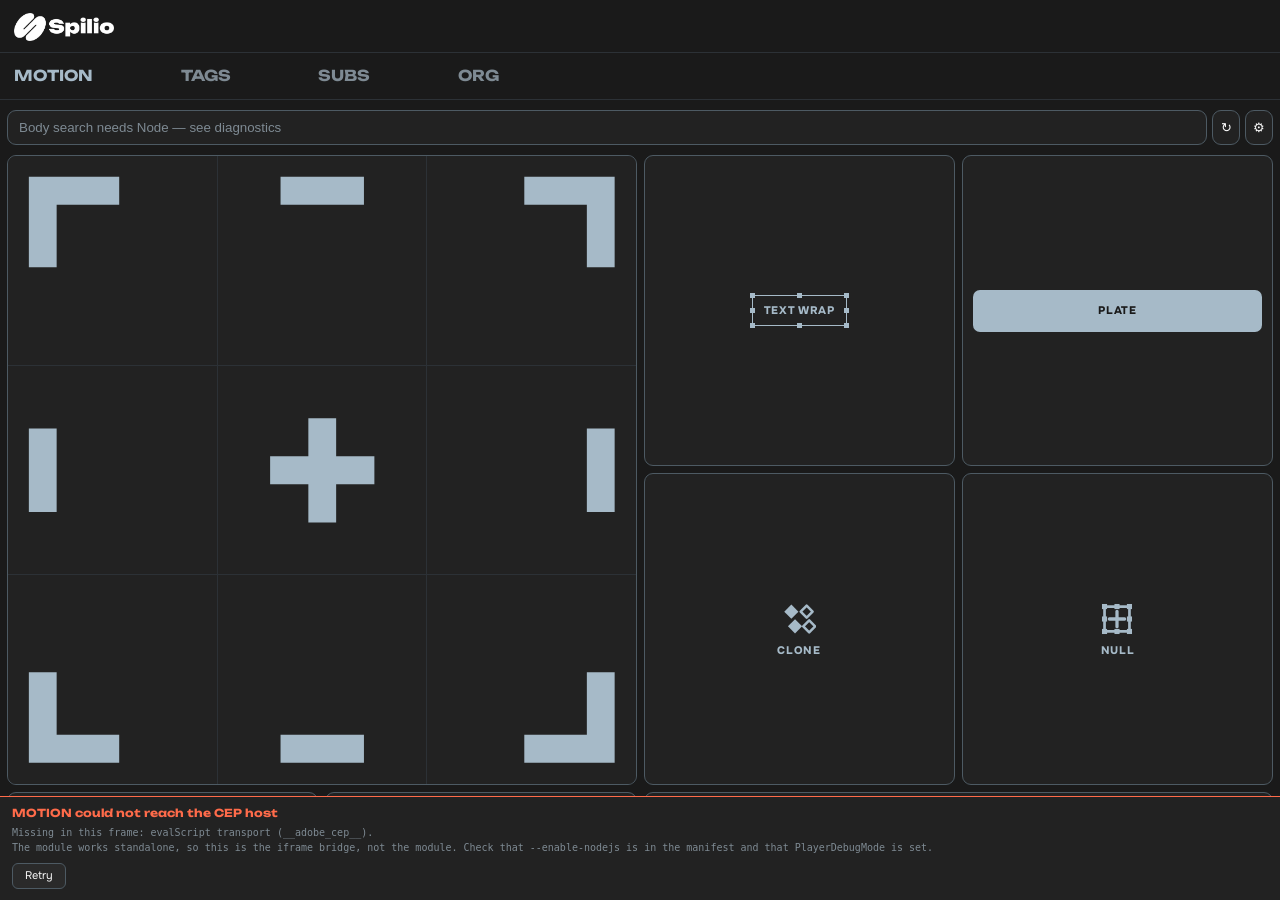
<file: client/index.html>
<!DOCTYPE html>
<html lang="en">
<head>
  <meta charset="utf-8">
  <title>Spilio</title>
  <link rel="stylesheet" href="fonts.css">
  <link rel="stylesheet" href="theme.css">
  <link rel="stylesheet" href="shell.css">
</head>
<body>

  <header class="studio-header">
    <img class="studio-logo" id="studioLogo" src="assets/logo-header.png" alt="Spilio"
         role="button" tabindex="0" title="Diagnostics">
  </header>

  <nav class="studio-tabs" role="tablist" aria-label="Spilio modules">
    <button class="studio-tab" type="button" role="tab" data-tab="motion"
            aria-controls="frame-motion" aria-selected="false">Motion</button>
    <button class="studio-tab" type="button" role="tab" data-tab="tags"
            aria-controls="frame-tags" aria-selected="false">Tags</button>
    <button class="studio-tab" type="button" role="tab" data-tab="subs"
            aria-controls="frame-subs" aria-selected="false">Subs</button>
    <button class="studio-tab" type="button" role="tab" data-tab="org"
            aria-controls="frame-org" aria-selected="false">Org</button>
  </nav>

  <main class="studio-stage" id="stage">
    <div class="studio-pane" id="pane-motion" data-src="../panels/motion/index.html"></div>
    <div class="studio-pane" id="pane-tags"   data-src="../panels/tags/index.html"></div>
    <div class="studio-pane" id="pane-subs"   data-src="../panels/subs/index.html"></div>
    <div class="studio-pane" id="pane-org"    data-src="../panels/org/index.html"></div>
  </main>

  <div class="studio-diag hidden" id="diag">
    <div class="studio-diag-bar">
      <span class="studio-diag-title">Diagnostics</span>
      <button type="button" id="diagCopy">Copy</button>
      <button type="button" id="diagClose">Close</button>
    </div>
    <pre class="studio-diag-body" id="diagBody"></pre>
  </div>

  <div class="studio-fault hidden" id="fault">
    <p class="studio-fault-title" id="faultTitle"></p>
    <pre class="studio-fault-body" id="faultBody"></pre>
    <button class="studio-fault-retry" type="button" id="faultRetry">Retry</button>
  </div>

  <script src="shell.js"></script>
</body>
</html>
</file>
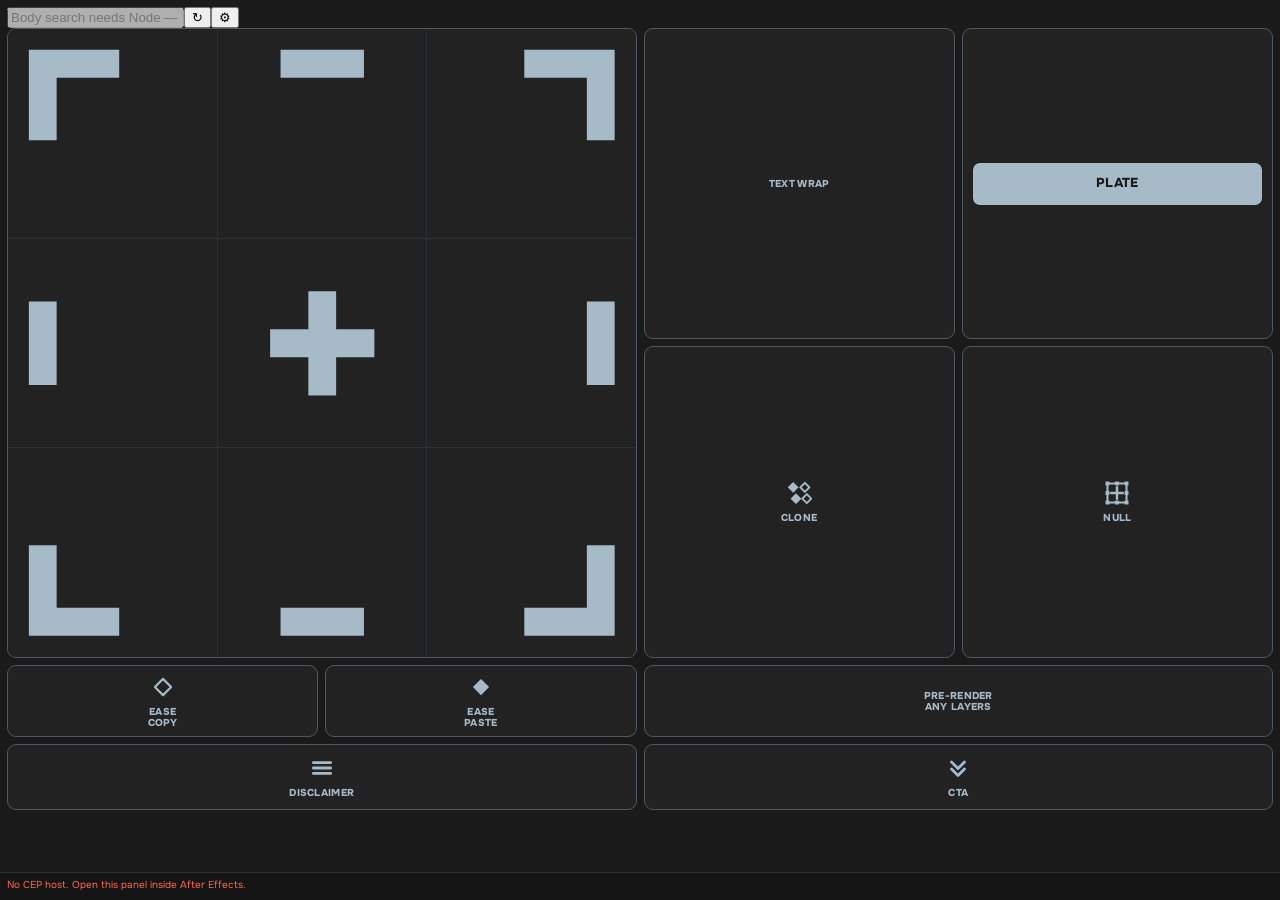
<file: panels/motion/index.html>
<!DOCTYPE html>
<html lang="en">
<head>
  <meta charset="utf-8">
  <!-- FitMe Studio: borrow CEP/Node from the parent frame. Remove to run standalone. -->
  <script src="../../client/cep-bridge.js"></script>
  <link rel="stylesheet" href="../../client/in-frame.css">
  <link rel="stylesheet" href="../../client/fonts.css">
  <script src="../../client/body-auth.js"></script>
  <script src="../../client/body-picker.js"></script>
  <script src="../../client/in-frame-motion.js"></script>
  <title>Motion Kit</title>
  <link rel="stylesheet" href="css/panel.css">
</head>
<body>
  <main id="panel" aria-label="Motion Kit tools"></main>

  <footer id="status" role="status" aria-live="polite">
    <span id="status-text">Motion Kit 1.2.1</span>
  </footer>

  <script src="js/bridge.js"></script>
  <script src="js/icons.js"></script>
  <script src="js/state.js"></script>
  <script src="js/registry.js"></script>
  <script src="js/main.js"></script>
</body>
</html>
</file>
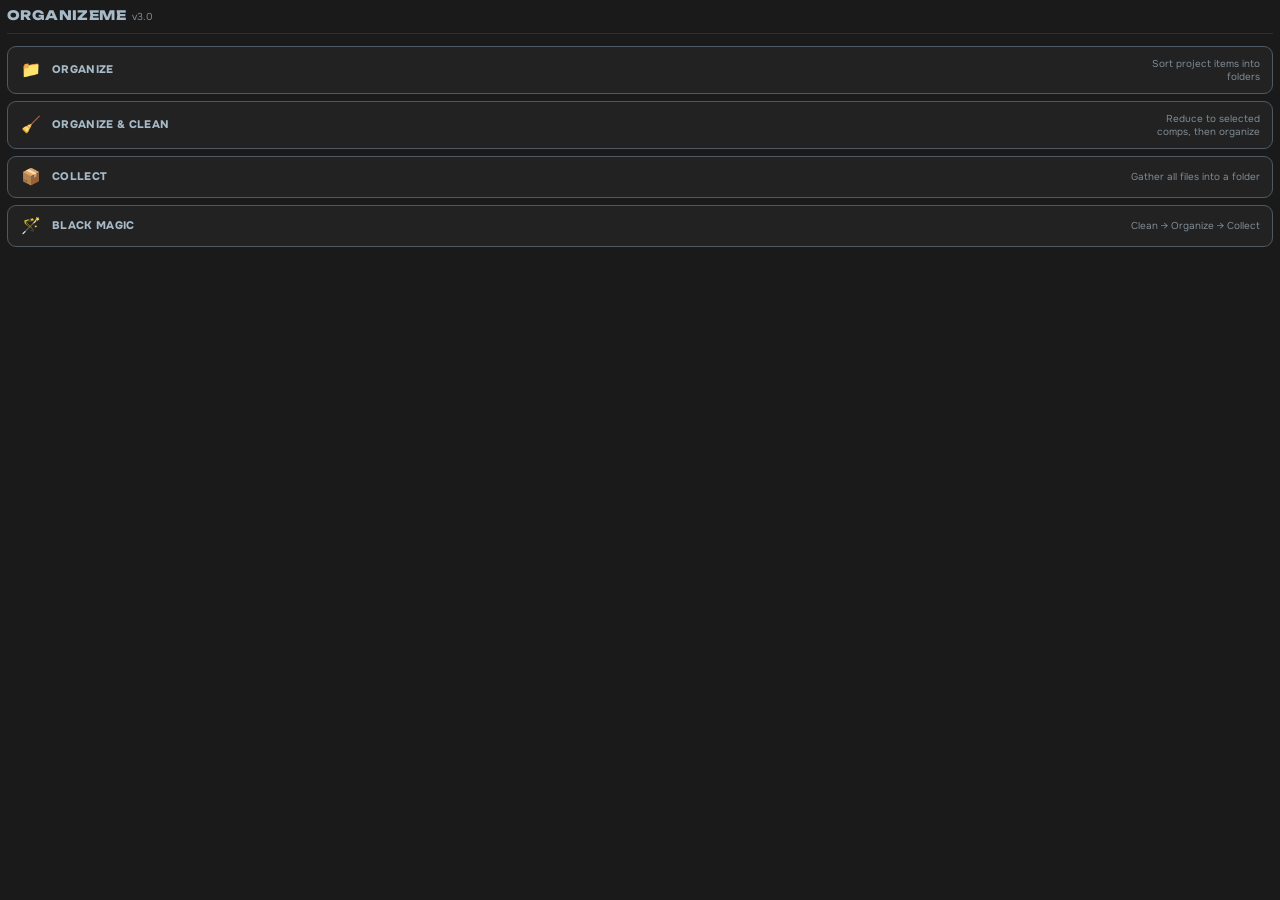
<file: panels/org/index.html>
<!DOCTYPE html>
<html>
<head>
    <meta charset="UTF-8">
  <!-- FitMe Studio: borrow CEP/Node from the parent frame. Remove to run standalone. -->
  <script src="../../client/cep-bridge.js"></script>
  <link rel="stylesheet" href="../../client/in-frame.css">
  <link rel="stylesheet" href="../../client/fonts.css">
    <title>OrganizeMe v3.0</title>
    <link rel="stylesheet" href="theme.css">
    <link rel="stylesheet" href="style.css">
</head>
<body>

    <div class="header">
        <span class="title">OrganizeMe</span>
        <span class="version" id="versionBadge">v3.0</span>
    </div>

    <div class="buttons">

        <button id="organizeBtn" class="btn btn-default">
            <span class="btn-icon">📁</span>
            <span class="btn-label">Organize</span>
            <span class="btn-desc">Sort project items into folders</span>
        </button>

        <button id="organizeCleanBtn" class="btn btn-default">
            <span class="btn-icon">🧹</span>
            <span class="btn-label">Organize &amp; Clean</span>
            <span class="btn-desc">Reduce to selected comps, then organize</span>
        </button>

        <button id="collectBtn" class="btn btn-collect">
            <span class="btn-icon">📦</span>
            <span class="btn-label">Collect</span>
            <span class="btn-desc">Gather all files into a folder</span>
        </button>

        <button id="blackMagicBtn" class="btn btn-magic">
            <span class="btn-icon">🪄</span>
            <span class="btn-label">Black Magic</span>
            <span class="btn-desc">Clean → Organize → Collect</span>
        </button>

    </div>

    <div id="progressWrap" class="progress-wrap hidden">
        <div class="progress-bar-track">
            <div id="progressBar" class="progress-bar"></div>
        </div>
        <div id="progressLabel" class="progress-label">Starting…</div>
    </div>

    <div id="status" class="status"></div>

    <!-- v2.8: in-panel modal (Так/Ні confirmations + highlighted collect report) -->
    <div id="modalOverlay" class="modal-overlay hidden">
        <div class="modal">
            <div id="modalTitle" class="modal-title"></div>
            <div id="modalBody" class="modal-body"></div>
            <div id="modalButtons" class="modal-buttons"></div>
        </div>
    </div>

    <script src="CSInterface.js"></script>
    <script src="main.js"></script>
</body>
</html>
</file>
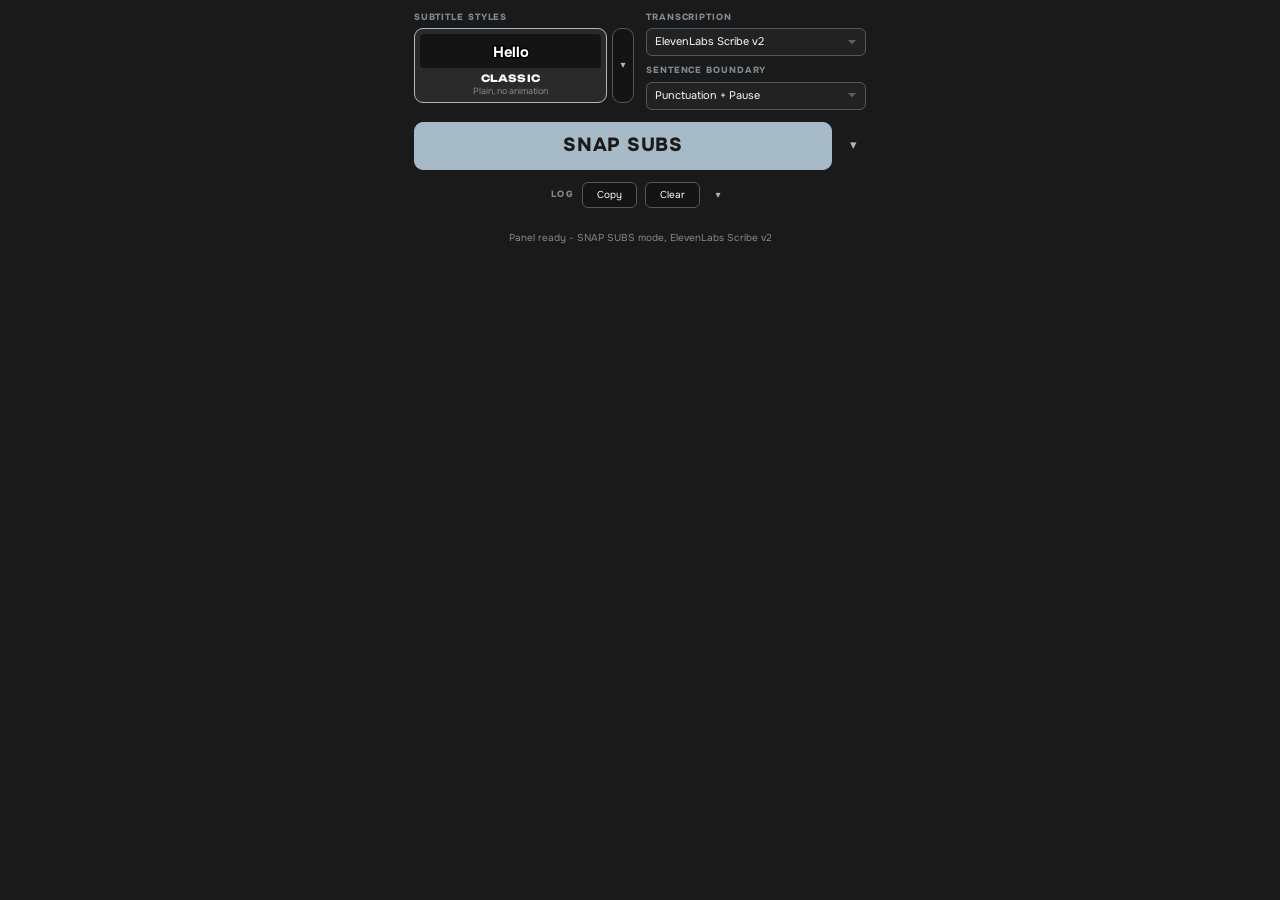
<file: panels/subs/index.html>
<!DOCTYPE html>
<html>
<head>
    <meta charset="UTF-8">
  <!-- FitMe Studio: borrow CEP/Node from the parent frame. Remove to run standalone. -->
  <script src="../../client/cep-bridge.js"></script>
  <link rel="stylesheet" href="../../client/in-frame.css">
  <link rel="stylesheet" href="../../client/fonts.css">
    <title>Spilio Subs</title>
    <link rel="stylesheet" href="theme.css">
    <link rel="stylesheet" href="panel.css">
</head>
<body>
<div class="panel">

    <!-- ── settings ────────────────────────────────────────────────── -->
    <div class="settings-row">

        <div class="settings-col styles-col">
            <label class="picker-label">Subtitle Styles</label>
            <div class="style-picker">
                <div id="activeStyleCard" class="style-card active" data-style="classic">
                    <div class="style-preview">
                        <svg viewBox="0 0 120 44"><text x="60" y="30" text-anchor="middle" font-size="19" font-weight="700" fill="#fff" stroke="#000" stroke-width="4" paint-order="stroke fill">Hello</text></svg>
                    </div>
                    <div class="style-info"><h4>Classic</h4><p>Plain, no animation</p></div>
                </div>
                <button id="styleToggleBtn" class="picker-caret" type="button" aria-expanded="false" title="Choose style">&#9662;</button>

                <div id="styleMenu" class="style-menu">
                    <div class="style-card" data-style="classic">
                        <div class="style-preview"><svg viewBox="0 0 120 44"><text x="60" y="30" text-anchor="middle" font-size="19" font-weight="700" fill="#fff" stroke="#000" stroke-width="4" paint-order="stroke fill">Hello</text></svg></div>
                        <div class="style-info"><h4>Classic</h4><p>Plain, no animation</p></div>
                    </div>
                    <div class="style-card" data-style="bubble">
                        <div class="style-preview"><svg viewBox="0 0 120 44"><rect x="30" y="12" width="60" height="22" rx="11" fill="#4A7FE0"/><text x="60" y="29" text-anchor="middle" font-size="17" font-weight="700" fill="#fff">Say Hi</text></svg></div>
                        <div class="style-info"><h4>Bubble</h4><p>Speech bubble</p></div>
                    </div>
                    <div class="style-card" data-style="word-highlight">
                        <div class="style-preview"><svg viewBox="0 0 120 44"><text x="60" y="30" text-anchor="middle" font-size="19" font-weight="800" fill="#FFD600" stroke="#000" stroke-width="4" paint-order="stroke fill">SAY</text></svg></div>
                        <div class="style-info"><h4>Word Highlight</h4><p>Color active word</p></div>
                    </div>
                    <div class="style-card" data-style="word-bubble">
                        <div class="style-preview"><svg viewBox="0 0 120 44"><rect x="58" y="12" width="42" height="22" rx="6" fill="#FFD54A"/><text x="60" y="29" text-anchor="middle" font-size="17" font-weight="700" fill="#fff" stroke="#000" stroke-width="4" paint-order="stroke fill">Say It</text></svg></div>
                        <div class="style-info"><h4>Word Bubble</h4><p>Highlights word</p></div>
                    </div>
                    <div class="style-card" data-style="karaoke-wipe">
                        <div class="style-preview"><svg viewBox="0 0 120 44"><text x="60" y="30" text-anchor="middle" font-size="19" font-weight="700" fill="#E9808B">Sing</text></svg></div>
                        <div class="style-info"><h4>Karaoke</h4><p>Color fill</p></div>
                    </div>
                    <div class="style-card" data-style="underline-track">
                        <div class="style-preview"><svg viewBox="0 0 120 44"><text x="60" y="28" text-anchor="middle" font-size="19" font-weight="700" fill="#fff">Read</text><rect x="38" y="32" width="44" height="3" fill="#4DB2FF"/></svg></div>
                        <div class="style-info"><h4>Underline</h4><p>Line follows</p></div>
                    </div>
                </div>
            </div>
        </div>

        <div class="settings-col selects-col">
            <div class="field">
                <label for="providerSelect">Transcription</label>
                <select id="providerSelect">
                    <option value="elevenlabs">ElevenLabs Scribe v2</option>
                    <option value="whisper">OpenAI Whisper (fallback)</option>
                </select>
            </div>
            <div class="field">
                <label for="boundaryMode">Sentence Boundary</label>
                <select id="boundaryMode">
                    <option value="punctuation_optional">Punctuation + Pause</option>
                    <option value="punctuation_required">Punctuation Required</option>
                    <option value="pause_only">Pause Only</option>
                </select>
            </div>
        </div>

    </div>

    <!-- ── action ──────────────────────────────────────────────────── -->
    <div class="action-row">
            <button id="mainActionBtn" class="snap-btn" title="Render selected audio layers into one mixdown and build subtitles">SNAP SUBS</button>
            <button id="modeToggleBtn" class="split-caret" type="button" title="Other subtitle types">&#9662;</button>
            <div id="modeMenu" class="mode-menu">
                <div class="mode-item" data-mode="smartwords">SNAP SUBS<span>1&ndash;4 word groups</span></div>
                <div class="mode-item" data-mode="sentences">SENT<span>full sentences</span></div>
                <div class="mode-item" data-mode="words">SUB<span>one word per layer</span></div>
                <div class="mode-item" data-mode="srt">SRT<span>single layer, hold keys</span></div>
        </div>
    </div>

    <div class="progress" id="progressContainer">
        <div class="progress-bar" id="progressBar"></div>
    </div>

    <!-- ── log ─────────────────────────────────────────────────────── -->
    <div class="log-bar">
        <span class="log-label">LOG</span>
        <button id="copyLogsBtn" type="button">Copy</button>
        <button id="clearLogsBtn" type="button">Clear</button>
        <button id="logToggleBtn" class="log-caret" type="button" aria-expanded="false" title="Show log">&#9662;</button>
    </div>

    <div id="logWrap" class="log-wrap collapsed">
        <div id="logWindow" class="log-window"></div>
    </div>

    <div id="status" class="status-line">Ready</div>

</div>

    <script src="CSInterface.js"></script>
    <script src="es-core.js"></script>
    <script src="config.js"></script>
    <script src="corrections.js"></script>
    <script src="phrases.js"></script>
    <script src="segmentation.js"></script>
    <script src="expressions.js"></script>
    <script src="lame.min.js"></script>
    <script src="styles.js"></script>
    <script src="main.js"></script>
</body>
</html>
</file>
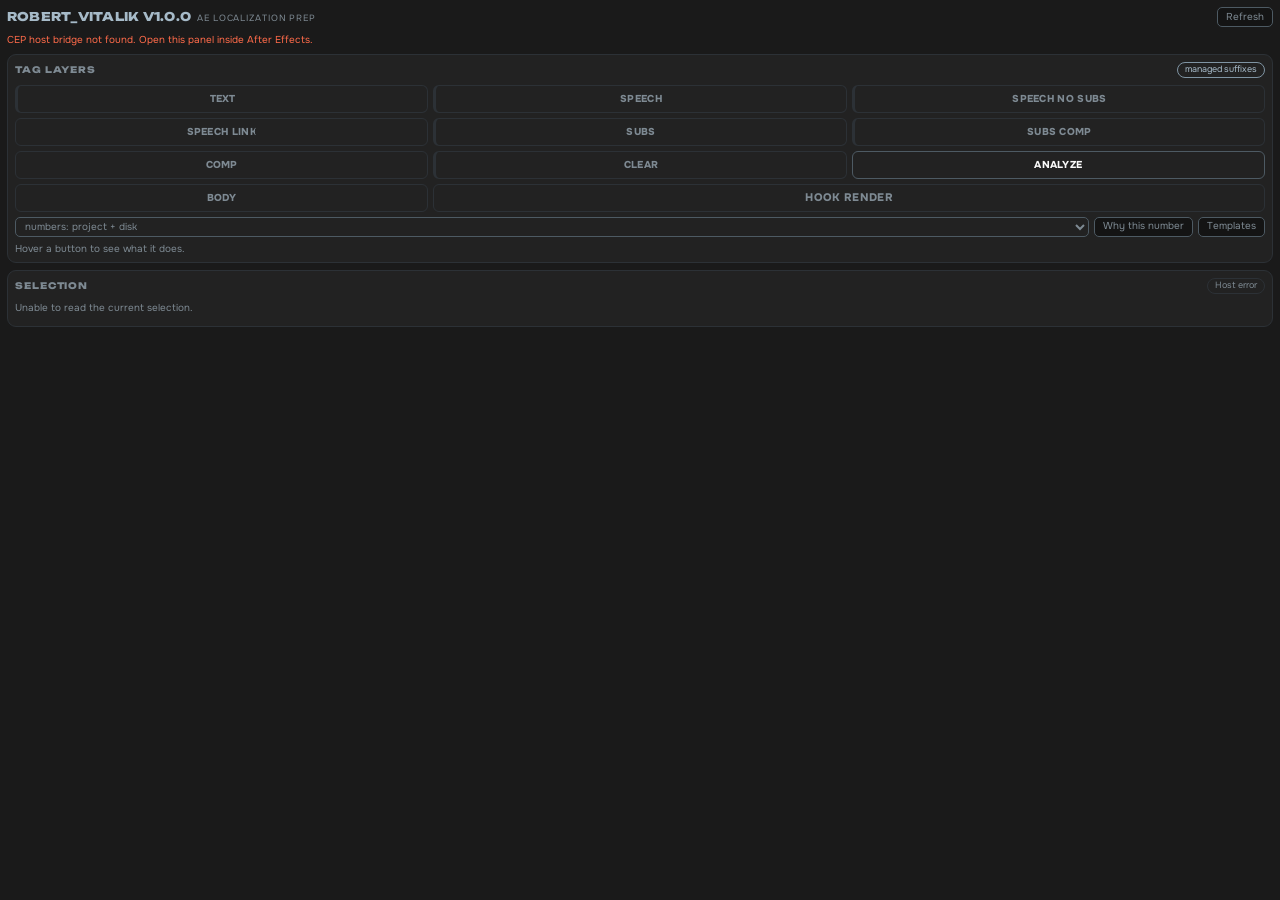
<file: panels/tags/index.html>
<!doctype html>
<html lang="en">
  <head>
    <meta charset="utf-8">
  <!-- FitMe Studio: borrow CEP/Node from the parent frame. Remove to run standalone. -->
  <script src="../../client/cep-bridge.js"></script>
  <link rel="stylesheet" href="../../client/in-frame.css">
  <link rel="stylesheet" href="../../client/fonts.css">
  <script src="../../client/in-frame-tags.js"></script>
    <meta http-equiv="X-UA-Compatible" content="IE=edge">
    <meta name="viewport" content="width=device-width, initial-scale=1.0">
    <title>Spilio — Tags</title>
    <link rel="stylesheet" href="./client/theme.css">
    <link rel="stylesheet" href="./client/styles.css">
  </head>
  <body>
    <div class="app-shell">

      <header class="panel-header">
        <div class="header-left">
          <span class="app-title">Robert_Vitalik v1.0.0</span>
          <span class="eyebrow">AE Localization Prep</span>
        </div>
        <button id="refreshSelection" class="icon-button" type="button" title="Refresh selection">Refresh</button>
      </header>

      <p id="statusLine" class="status-line muted">Waiting for host connection.</p>

      <section class="card" aria-labelledby="actionsTitle">
        <div class="card-header">
          <h2 id="actionsTitle">Tag Layers</h2>
          <span class="pill accent-teal">managed suffixes</span>
        </div>
        <div class="button-grid">
          <button id="tagText" class="action-button accent-teal" type="button" data-action="text" data-hint="Add [text] to selected text layers. The pipeline will localize text and preserve style.">Text</button>
          <button id="tagSpeech" class="action-button accent-amber" type="button" data-action="speech" data-hint="Add [speech] to spoken-media layers. Works for video with dialogue and audio-only files.">Speech</button>
          <button id="tagSpeechNoSubs" class="action-button accent-amber" type="button" data-action="speechnosubs" data-hint="Add [speechnosubs] to spoken-media layers. Localizes audio or video but skips generated subtitles.">Speech No Subs</button>
          <button id="tagSpeechLink" class="action-button accent-outline" type="button" data-action="speechlink" data-hint="Auto-create one shared standalone [speechlink:<id>] for the selected text and/or spoken-media layers. This flow localizes media without generated subtitles and links the result back into the selected text layers.">Speech Link</button>
          <button id="tagSubs" class="action-button accent-coral" type="button" data-action="subs" data-hint="Add [subs] to subtitle text, background, or subs-only video layers that must be removed and used as subtitle placement hints.">Subs</button>
          <button id="tagSubsComp" class="action-button accent-coral" type="button" data-action="subscomp" data-hint="Add [subscomp] to subtitle-only precomp layers to be removed as a whole.">Subs Comp</button>
          <button id="tagComp" class="action-button accent-outline" type="button" data-action="comp" data-hint="Add [comp] to the active top-level comp. Use it on every real final render comp.">Comp</button>
          <button id="clearTag" class="action-button accent-muted" type="button" data-action="clear" data-hint="Remove any managed Robert_Vitalik tag from the selected layers.">Clear</button>
          <button id="analyzeProject" class="action-button accent-outline" type="button" data-action="analyze" data-hint="Scan the project and show counts, resolved actions, and warnings.">Analyze</button>
          <button id="tagBody" class="action-button accent-outline" type="button" data-action="body" data-hint="Add [body] to the selected layers, precomps included, to mark the main body segment of the creative as opposed to the hook.">Body</button>
          <button id="renderHook" class="action-button hook-button" type="button" data-action="hookrender" data-hint="Render the selected layers into one 10 Mbps / 24fps MP4, name it HOOK-{variation}-{N}-{project}.mp4 and place it above the selection. Originals stay, muted.">HOOK RENDER</button>
        </div>

        <div class="hook-controls">
          <select id="hookScope" title="Where to look for clip numbers that are already taken">
            <option value="comp">numbers: this comp</option>
            <option value="project">numbers: whole AE project</option>
            <option value="all" selected>numbers: project + disk</option>
          </select>
          <button id="hookWhy" class="icon-button" type="button" title="Dry run: show the next name and where the number came from">Why this number</button>
          <button id="hookTemplates" class="icon-button" type="button" title="List the Output Module templates on this machine">Templates</button>
        </div>

        <p id="hintLine" class="hint-line">Hover a button to see what it does.</p>
      </section>

      <section class="card" aria-labelledby="selectionTitle">
        <div class="card-header">
          <h2 id="selectionTitle">Selection</h2>
          <span id="selectionBadge" class="pill muted">No active comp</span>
        </div>
        <p id="selectionSummary" class="muted small">Open a comp and select layers to start tagging.</p>
        <div id="selectionList" class="selection-list"></div>
      </section>

    </div>

    <div id="analysisModal" class="modal hidden" aria-hidden="true">
      <div class="modal-backdrop" data-close-modal="true"></div>
      <div class="modal-panel" role="dialog" aria-modal="true" aria-labelledby="analysisTitle">
        <div class="modal-header">
          <h2 id="analysisTitle">Project Scan</h2>
          <button id="closeAnalysis" class="icon-button" type="button" title="Close">X</button>
        </div>
        <div id="analysisContent" class="analysis-content">
          <p class="muted small">Run Analyze to populate the summary.</p>
        </div>
      </div>
    </div>

    <script src="./lib/CSInterface.js"></script>
    <script src="./client/panel.js"></script>
  </body>
</html>
</file>
<file: client/fonts.css>
/**
 * Spilio brand faces — Unbounded (headings) and Onest (text), from the brand
 * kit. Both are SIL Open Font License, subset to Latin + Cyrillic and packed as
 * variable WOFF2 (see client/assets/fonts/OFL-*.txt).
 *
 * Linked from the shell and from every panel page; the paths are relative to
 * this file, which is why the panels do not carry their own copy.
 */

@font-face {
  font-family: "Unbounded";
  src: url("assets/fonts/Unbounded-var.woff2") format("woff2");
  font-weight: 200 900;
  font-style: normal;
  font-display: block;
}

@font-face {
  font-family: "Onest";
  src: url("assets/fonts/Onest-var.woff2") format("woff2");
  font-weight: 100 900;
  font-style: normal;
  font-display: block;
}
</file>
<file: client/theme.css>
/**
 * Spilio panel theme — shared skin, extracted from Motion Kit 1.2.1.
 *
 * This file is byte-identical across Spilio Subs, OrganizeMe and Robert_Vitalik.
 * It owns colour, rhythm, native-control defaults and scrollbars — nothing that
 * depends on one panel's layout. Each panel's own stylesheet owns its grid and
 * its class names, and reads everything visual from the tokens below.
 *
 * Colours and type follow the Spilio brand kit: sky blue for anything
 * actionable, #1a1a1a for ground, slate for structure, mint for "this finished
 * cleanly". Coral is the only alarm. Unbounded carries headings and tabs,
 * Onest carries everything else (the faces are loaded by client/fonts.css).
 *
 * Changing a value here changes all four panels. That is the point — do not
 * fork it per panel.
 */

:root {
  /* Spilio brand kit: #1a1a1a ground, #fafafa ink, #334049 slate,
     #a6bac8 sky (the one actionable colour), #d1e6d2 mint for "done". */
  --accent: #A6BAC8;
  --accent-hot: #C4D4DE;
  --accent-dim: #7F94A3;

  --bg: #1A1A1A;
  --surface: #222222;
  --surface-hover: #2A2A2A;
  --surface-down: #141414;

  --line: #4D5A63;
  --line-soft: #2C3136;

  --ink: #FAFAFA;
  --ink-dim: #7E8A93;

  --brand-slate: #334049;
  --brand-mint: #D1E6D2;

  --danger: #FF6B4A;
  --ok: #D1E6D2;

  --font-body: "Onest", -apple-system, "Segoe UI", system-ui, sans-serif;
  --font-display: "Unbounded", "Onest", -apple-system, "Segoe UI", system-ui, sans-serif;

  --gap: 7px;
  --radius: 9px;

  /* Tag-family markers. Desaturated on purpose: they group buttons at a
     glance without competing with the yellow that means "press me". */
  --mark-text: #6FB7C9;
  --mark-speech: #C99A4E;
  --mark-subs: #C97A66;
}

* { box-sizing: border-box; }

html, body { margin: 0; height: 100%; }

body {
  background: var(--bg);
  color: var(--ink);
  font: 11px/1.25 var(--font-body);
  -webkit-font-smoothing: antialiased;
  overflow: hidden;
  user-select: none;
  cursor: default;
}

/* ---------- brand typography ---------- */

/* Headings, tabs and section labels in Unbounded; it is a wide face, so the
   tracking the panels add for uppercase labels is pulled back here. */
h1, h2, h3, h4,
.studio-tab, .studio-diag-title, .studio-fault-title,
.title, .app-title, .modal-title, .modal-header h2, .analysis-section h3 {
  font-family: var(--font-display);
  letter-spacing: 0;
}

/* ---------- native controls ---------- */

button,
select,
input,
textarea {
  font: inherit;
  color: inherit;
}

button { cursor: pointer; }

select {
  width: 100%;
  padding: 7px 6px;
  background: var(--surface);
  border: 1px solid var(--line);
  border-radius: 6px;
  color: var(--ink);
  cursor: pointer;
}

select:hover { border-color: var(--accent-dim); }

:focus-visible { outline: 2px solid var(--accent); outline-offset: -2px; }

/* ---------- scrollbars ---------- */

::-webkit-scrollbar { width: 8px; height: 8px; }
::-webkit-scrollbar-track { background: transparent; }
::-webkit-scrollbar-thumb { background: var(--line-soft); border-radius: 4px; }
::-webkit-scrollbar-thumb:hover { background: var(--line); }

/* ---------- utility ---------- */

.hidden { display: none !important; }
</file>
<file: client/shell.css>
/**
 * FitMe Studio — shell layout.
 *
 * Owns three things and nothing else: the brand row, the tab strip, and the
 * frame that holds whichever module is showing. Every colour comes from
 * theme.css, the same token file the four modules already share, so the shell
 * and its contents cannot drift apart.
 *
 * Deliberately narrow class prefix (.studio-) — the modules live in iframes
 * and cannot collide with this, but the prefix keeps it obvious which file a
 * selector belongs to.
 */

html, body {
  height: 100%;
  overflow: hidden;
}

body {
  display: grid;
  grid-template-rows: auto auto 1fr;
  min-width: 0;
}

/* ---------- brand row ---------- */

.studio-header {
  display: flex;
  align-items: center;
  padding: 13px 14px 11px;
  border-bottom: 1px solid var(--line-soft);
}

.studio-logo {
  height: 28px;
  width: auto;
  display: block;
  flex: none;
  -webkit-user-drag: none;
}

/* ---------- tab strip ---------- */

.studio-tabs {
  display: flex;
  align-items: baseline;
  gap: 7%;
  padding: 12px 14px 11px;
  border-bottom: 1px solid var(--line-soft);
  white-space: nowrap;
}

.studio-tab {
  appearance: none;
  background: none;
  border: 0;
  padding: 2px 0;
  font-size: 15px;
  font-weight: 700;
  letter-spacing: 0;
  text-transform: uppercase;
  color: var(--ink-dim);
  transition: color 90ms linear;
}

.studio-tab:hover { color: var(--accent-dim); }

.studio-tab[aria-selected="true"] {
  color: var(--accent);
}

.studio-tab[aria-selected="true"]:hover { color: var(--accent-hot); }

.studio-tab:focus-visible { outline: 2px solid var(--accent); outline-offset: 2px; }

/* Narrow panels: shrink rather than wrap or clip. */
@media (max-width: 380px) {
  .studio-tabs { gap: 5%; padding-left: 11px; padding-right: 11px; }
  .studio-tab  { font-size: 15px; }
  .studio-logo { height: 24px; }
}

@media (max-width: 330px) {
  .studio-tabs { gap: 4%; }
  .studio-tab  { font-size: 13px; }
}

/* ---------- module stage ---------- */

.studio-stage {
  position: relative;
  min-height: 0;
  overflow: hidden;
}

.studio-pane {
  position: absolute;
  inset: 0;
  visibility: hidden;
}

.studio-pane.active { visibility: visible; }

.studio-pane > iframe {
  display: block;
  width: 100%;
  height: 100%;
  border: 0;
  background: var(--bg);
}

/* ---------- diagnostics ---------- */

.studio-logo[role="button"] { cursor: pointer; }
.studio-logo[role="button"]:hover { opacity: 0.8; }

.studio-diag {
  position: absolute;
  inset: 0;
  z-index: 20;
  display: flex;
  flex-direction: column;
  background: var(--bg);
}

.studio-diag-bar {
  display: flex;
  align-items: center;
  gap: 7px;
  padding: 9px 12px;
  border-bottom: 1px solid var(--line-soft);
}

.studio-diag-title {
  flex: 1;
  font-weight: 700;
  letter-spacing: 0.08em;
  text-transform: uppercase;
  color: var(--ink-dim);
}

.studio-diag-bar button {
  padding: 4px 11px;
  background: var(--surface);
  border: 1px solid var(--line);
  border-radius: 6px;
  color: var(--ink);
}

.studio-diag-bar button:hover { border-color: var(--accent-dim); }

.studio-diag-body {
  flex: 1;
  margin: 0;
  padding: 11px 12px;
  overflow: auto;
  font: 10px/1.5 ui-monospace, "SF Mono", Menlo, Consolas, monospace;
  color: var(--ink);
  white-space: pre;
  user-select: text;
  cursor: text;
}

/* ---------- fault banner ---------- */

.studio-fault {
  position: absolute;
  left: 0;
  right: 0;
  bottom: 0;
  padding: 10px 12px 11px;
  background: var(--surface);
  border-top: 1px solid var(--danger);
  z-index: 10;
}

.studio-fault-title {
  margin: 0 0 6px;
  font-weight: 700;
  color: var(--danger);
}

.studio-fault-body {
  margin: 0 0 8px;
  max-height: 96px;
  overflow: auto;
  font: 10px/1.45 ui-monospace, "SF Mono", Menlo, Consolas, monospace;
  color: var(--ink-dim);
  white-space: pre-wrap;
  word-break: break-word;
  user-select: text;
  cursor: text;
}

.studio-fault-retry {
  padding: 5px 12px;
  background: var(--surface-hover);
  border: 1px solid var(--line);
  border-radius: 6px;
  color: var(--ink);
}

.studio-fault-retry:hover { border-color: var(--accent-dim); }
</file>
<file: client/in-frame.css>
/**
 * FitMe Studio — in-frame trim.
 *
 * Each module was built as a standalone panel and carries its own brand row.
 * Under the Studio shell that row is a second title bar directly under the
 * FitMe logo, so it goes away here. Nothing else is touched: no layout, no
 * colour, no spacing. Rules are scoped to :root[data-fitme-studio] so the
 * module still looks exactly like itself when opened outside the shell.
 *
 * The attribute is set by cep-bridge.js, which only runs in a child frame.
 * Drop the <link> to this file and the module is visually untouched again.
 *
 */

/* OrganizeMe: "OrganizeMe v3.0" */
:root[data-fitme-studio] body > .header {
  display: none;
}

/* Motion Kit: give the tool grid the space the title row used to hold. */
:root[data-fitme-studio] #panel {
  padding-top: 10px;
}

/* Tags: the "managed suffixes" pill is a static label, not state, so it makes
   way for the Refresh button. The Selection card's pill IS state and stays —
   hence the adjacent-sibling selector rather than .card-header .pill. */
:root[data-fitme-studio] #actionsTitle + .pill {
  display: none;
}

/* Tags: "ROBERT_VITALIK V1.0.0 — AE Localization Prep" is a second title bar
   under the FitMe logo. Hidden only once in-frame-tags.js has moved Refresh
   out of it — if that script does not run, the original header stays and the
   button stays reachable. */
:root[data-fitme-studio].fms-tags-moved .panel-header {
  display: none;
}

/* ---------------------------------------------------------------- Motion */

/* Text to Box carries a 36x24 icon in a rule sized for 24x24 squares, so it
   rendered 26x17 — small, and sitting almost on top of its label. Widened to
   its own aspect and given real air. Only this tool: the others are square
   and look right as they are. */
:root[data-fitme-studio] .tool.fms-wide-icon {
  gap: 12px;
  min-height: 78px;
}

:root[data-fitme-studio] .tool.fms-wide-icon svg {
  width: 42px;
  height: 28px;
}

/* The two inserts added by in-frame-motion.js: icon beside the label rather
   than above it, so a full-width button does not waste a line on air. */
:root[data-fitme-studio] .tool.is-inline {
  flex-direction: row;
  gap: 12px;
  min-height: 46px;
  padding: 8px 12px;
}

:root[data-fitme-studio] .tool.is-inline svg {
  width: 24px;
  height: 24px;
}

/* ---------------------------------------------------------------- Subs */

/* Style picker as a grid rather than a six-deep column.
   The menu is anchored inside the narrow left settings column, so width is
   taken from the panel (100vw inside the iframe) instead of the column —
   otherwise three cards would be squeezed into half the panel. */
:root[data-fitme-studio] .style-menu.open {
  display: grid;
  grid-template-columns: repeat(3, minmax(0, 1fr));
  gap: var(--gap);
  width: calc(100vw - 20px);
  max-width: 620px;
  max-height: none;
  overflow: visible;
}

/* Grid gap already spaces the cards; the stacked rule would add a stray
   top margin to five of the six. */
:root[data-fitme-studio] .style-menu .style-card + .style-card {
  margin-top: 0;
}

/* Three cards need ~110px each to stay legible. Narrower than that and the
   labels start wrapping, so drop to two columns. */
@media (max-width: 380px) {
  :root[data-fitme-studio] .style-menu.open {
    grid-template-columns: repeat(2, minmax(0, 1fr));
  }
}

/* ------------------------------------------------------- BODY search bar */

/* Sits above the tool grid. The dropdown is absolutely positioned so the
   grid does not jump down every time the list opens. */
:root[data-fitme-studio] .fms-body {
  position: relative;
  margin-bottom: 10px;
  z-index: 40;
}

:root[data-fitme-studio] .fms-body-row {
  display: grid;
  grid-template-columns: minmax(0, 1fr) 28px 28px;
  gap: 5px;
}

:root[data-fitme-studio] .fms-body-input {
  min-width: 0;
  padding: 9px 11px;
  background: var(--surface);
  border: 1px solid var(--line);
  border-radius: var(--radius);
  color: var(--accent);
  font-weight: 700;
  letter-spacing: 0.02em;
}

:root[data-fitme-studio] .fms-body-input::placeholder {
  color: var(--ink-dim);
  font-weight: 400;
  letter-spacing: 0;
}

:root[data-fitme-studio] .fms-body-input:focus {
  outline: none;
  border-color: var(--accent);
}

:root[data-fitme-studio] .fms-body-input:disabled { color: var(--ink-dim); }

:root[data-fitme-studio] .fms-body-btn {
  padding: 0;
  background: var(--surface);
  border: 1px solid var(--line);
  border-radius: var(--radius);
  color: var(--ink);
  font-size: 13px;
  cursor: pointer;
}

:root[data-fitme-studio] .fms-body-btn:hover { border-color: var(--accent-dim); }
:root[data-fitme-studio] .fms-body-btn.is-wide { padding: 6px 0; width: 100%; }

:root[data-fitme-studio] .fms-body-list {
  position: absolute;
  top: calc(100% + 4px);
  left: 0;
  right: 0;
  max-height: 260px;
  overflow-y: auto;
  margin: 0;
  padding: 5px;
  list-style: none;
  background: var(--surface-down);
  border: 1px solid var(--line);
  border-radius: var(--radius);
  box-shadow: 0 14px 34px rgba(0, 0, 0, 0.55);
}

:root[data-fitme-studio] .fms-body-item {
  padding: 6px 8px;
  border-radius: 5px;
  color: var(--accent);
  font-weight: 700;
  font-size: 11px;
  white-space: nowrap;
  overflow: hidden;
  text-overflow: ellipsis;
  cursor: pointer;
}

:root[data-fitme-studio] .fms-body-item:hover { background: var(--surface-hover); }

:root[data-fitme-studio] .fms-body-empty {
  padding: 6px 8px;
  color: var(--ink-dim);
}

:root[data-fitme-studio] .fms-body-settings {
  position: absolute;
  top: calc(100% + 4px);
  left: 0;
  right: 0;
  display: grid;
  gap: 7px;
  padding: 9px;
  background: var(--surface-down);
  border: 1px solid var(--line);
  border-radius: var(--radius);
  box-shadow: 0 14px 34px rgba(0, 0, 0, 0.55);
}

:root[data-fitme-studio] .fms-body-settings label {
  display: grid;
  gap: 3px;
  color: var(--ink-dim);
  font-size: 9px;
  letter-spacing: 0.06em;
  text-transform: uppercase;
}

:root[data-fitme-studio] .fms-body-settings input {
  padding: 6px 8px;
  background: var(--surface);
  border: 1px solid var(--line);
  border-radius: 5px;
  color: var(--ink);
  font-size: 11px;
  text-transform: none;
  letter-spacing: 0;
}

/* The hidden attribute only sets display:none from the UA sheet, so any
   explicit display above outranks it. Both overlays set one, so both need
   this or they are permanently open. */
:root[data-fitme-studio] .fms-body-list[hidden],
:root[data-fitme-studio] .fms-body-settings[hidden] {
  display: none;
}

/* Body rows: name on the left, the locales that exist on the right. The
   chips are the reason Airtable is the catalogue — that list is a curated
   field, not something parsed out of filenames. */
:root[data-fitme-studio] .fms-body-item.is-body {
  display: flex;
  align-items: center;
  gap: 8px;
  white-space: normal;
}

:root[data-fitme-studio] .fms-body-name { flex: 1; min-width: 0; overflow: hidden; text-overflow: ellipsis; }

:root[data-fitme-studio] .fms-body-chips {
  display: flex;
  flex-wrap: wrap;
  gap: 3px;
  justify-content: flex-end;
}

:root[data-fitme-studio] .fms-chip {
  padding: 1px 5px;
  border: 1px solid var(--line);
  border-radius: 4px;
  color: var(--ink-dim);
  font-size: 9px;
  font-weight: 700;
  letter-spacing: 0.04em;
}

:root[data-fitme-studio] .fms-chip.is-en {
  border-color: var(--accent-dim);
  color: var(--accent);
}

:root[data-fitme-studio] .fms-body-back {
  padding: 6px 8px;
  margin-bottom: 3px;
  border-bottom: 1px solid var(--line-soft);
  color: var(--ink-dim);
  font-size: 10px;
  cursor: pointer;
}

:root[data-fitme-studio] .fms-body-back:hover { color: var(--accent); }

/* One line per body: the name takes what it needs, the chips never wrap. */
:root[data-fitme-studio] .fms-body-item.is-body { white-space: nowrap; }
:root[data-fitme-studio] .fms-body-chips { flex-wrap: nowrap; flex: none; }
:root[data-fitme-studio] .fms-chip.is-more { border-style: dashed; }

/* Which subfolder a render came from — resize and locale folders often hold
   files with identical names. */
:root[data-fitme-studio] .fms-body-trail {
  margin-left: 8px;
  color: var(--ink-dim);
  font-size: 9px;
  font-weight: 400;
}

/* Download and import progress, shown where the results were. */
:root[data-fitme-studio] .fms-body-progress {
  padding: 8px 9px;
  color: var(--ink);
  font-size: 11px;
  font-weight: 700;
}

:root[data-fitme-studio] .fms-body-progress.is-ok { color: var(--accent); }
:root[data-fitme-studio] .fms-body-progress.is-error {
  color: var(--danger);
  font-weight: 400;
  white-space: normal;
}

/* Google sign-in row — the only thing left in the BODY settings now that
   the Airtable token is baked into the build, so no divider under it. */
:root[data-fitme-studio] .fms-body-auth {
  display: flex;
  align-items: center;
  gap: 8px;
}

:root[data-fitme-studio] .fms-body-authstate {
  flex: 1;
  color: var(--ink-dim);
  font-size: 10px;
}

:root[data-fitme-studio] .fms-body-authstate.is-on { color: var(--accent); }

:root[data-fitme-studio] .fms-body-auth .fms-body-btn {
  width: auto;
  padding: 5px 10px;
  font-size: 10px;
}

/* ---------------------------------------------------- Motion proportions */

/* A one-column tool is a square at any panel width; a two-column tool keeps
   its own height. The grid alone cannot express this — it stretches rows to
   the tallest cell — so the span is turned into a class in
   in-frame-motion.js and the ratio is held here. */
:root[data-fitme-studio] .tool.fms-square {
  aspect-ratio: 1 / 1;
  min-height: 0;
}

:root[data-fitme-studio] .tool.fms-wide {
  aspect-ratio: auto;
  min-height: 62px;
}

/* TEXT WRAP: the label sits inside a selection frame with grab handles —
   the thing the tool makes, not a picture of it. The eight handles are one
   pseudo-element wearing eight box-shadows, which keeps them exactly on the
   corners and edge midpoints however the button is sized. */
:root[data-fitme-studio] .tool.fms-framed .tool-label {
  position: relative;
  padding: 11px 14px;
  border: 1.5px solid var(--accent);
  border-radius: 2px;
  line-height: 1.15;
}

:root[data-fitme-studio] .tool.fms-framed .tool-label::after {
  content: "";
  position: absolute;
  inset: -3px;
  pointer-events: none;
  background:
    linear-gradient(var(--accent), var(--accent)) left    top    / 6px 6px no-repeat,
    linear-gradient(var(--accent), var(--accent)) center  top    / 6px 6px no-repeat,
    linear-gradient(var(--accent), var(--accent)) right   top    / 6px 6px no-repeat,
    linear-gradient(var(--accent), var(--accent)) left    center / 6px 6px no-repeat,
    linear-gradient(var(--accent), var(--accent)) right   center / 6px 6px no-repeat,
    linear-gradient(var(--accent), var(--accent)) left    bottom / 6px 6px no-repeat,
    linear-gradient(var(--accent), var(--accent)) center  bottom / 6px 6px no-repeat,
    linear-gradient(var(--accent), var(--accent)) right   bottom / 6px 6px no-repeat;
}

/* ------------------------------------------------- Motion, narrow panels */

/* Type scales with the panel instead of stepping at breakpoints.
   
   Labels have to survive down to a four-column grid 180px wide — about 38px
   of usable cell — and a fixed size cannot do that without either overflowing
   there or looking oversized at 500px. The linear term does the work and the
   clamp stops it at both ends: 7px at 180px of panel, 11px at 400px, held
   flat beyond. Inside the iframe 1vw is 1% of the panel, which is exactly the
   measurement that matters. */
:root[data-fitme-studio] .tool .tool-label {
  font-size: clamp(7px, calc(3.7px + 1.82vw), 11px);
  letter-spacing: clamp(0px, calc(-0.35px + 0.12vw), 0.06em);
  word-break: keep-all;
  overflow-wrap: normal;
  hyphens: none;
  line-height: 1.15;
}

/* Icons and padding follow the same curve, so a shrinking tile keeps its
   proportions rather than becoming a big icon in a small box. */
:root[data-fitme-studio] #panel .grid .tool {
  padding: clamp(4px, 1.4vw, 10px);
  gap: clamp(3px, 1.1vw, 8px);
}

:root[data-fitme-studio] #panel .grid .tool svg {
  width: clamp(20px, 7.6vw, 34px);
  height: clamp(20px, 7.6vw, 34px);
}

:root[data-fitme-studio] .tool.fms-wide-icon svg {
  width: clamp(20px, 8vw, 42px);
  height: clamp(14px, 5.4vw, 28px);
}

/* Four columns hold down to 180px. Below that a cell is narrower than the
   shortest label, so the grid folds rather than clipping. */
@media (max-width: 180px) {
  :root[data-fitme-studio] #panel .grid {
    grid-template-columns: repeat(2, minmax(0, 1fr));
  }
  :root[data-fitme-studio] #panel .grid .tool.fms-wide,
  :root[data-fitme-studio] #panel .grid .anchor-grid {
    grid-column: span 2;
  }
}

/* TEXT WRAP: the frame hugs the words more closely than a normal tool's
   padding would, so the button reads as a selection box rather than a label
   floating in a rectangle. */
:root[data-fitme-studio] .tool.fms-framed .tool-label {
  position: relative;
  padding: clamp(4px, 1.5vw, 8px) clamp(6px, 2.2vw, 11px);
  border: 1.5px solid var(--accent);
  border-radius: 2px;
  line-height: 1.15;
}

:root[data-fitme-studio] .tool.fms-framed .tool-label::after {
  content: "";
  position: absolute;
  inset: -3px;
  pointer-events: none;
  background:
    linear-gradient(var(--accent), var(--accent)) left    top    / 5px 5px no-repeat,
    linear-gradient(var(--accent), var(--accent)) center  top    / 5px 5px no-repeat,
    linear-gradient(var(--accent), var(--accent)) right   top    / 5px 5px no-repeat,
    linear-gradient(var(--accent), var(--accent)) left    center / 5px 5px no-repeat,
    linear-gradient(var(--accent), var(--accent)) right   center / 5px 5px no-repeat,
    linear-gradient(var(--accent), var(--accent)) left    bottom / 5px 5px no-repeat,
    linear-gradient(var(--accent), var(--accent)) center  bottom / 5px 5px no-repeat,
    linear-gradient(var(--accent), var(--accent)) right   bottom / 5px 5px no-repeat;
}
</file>
<file: panels/motion/css/panel.css>
/**
 * Motion Kit — panel skin.
 *
 * Colours follow the Spilio brand kit: sky blue for anything actionable,
 * #1a1a1a for ground, slate for structure.
 *
 * One 4-column grid holds the whole panel. Class names here are the contract
 * with main.js: .grid, .tool, .tool-label, .anchor-grid, .anchor-cell, and
 * [data-tone] on #status. Renaming one without the other is what produced the
 * shrink-wrapped stack in 1.1.0.
 */

:root {
  /* Same tokens as client/theme.css — Spilio brand kit. */
  --accent: #A6BAC8;
  --accent-hot: #C4D4DE;
  --accent-dim: #7F94A3;
  --bg: #1A1A1A;
  --surface: #222222;
  --surface-hover: #2A2A2A;
  --surface-down: #141414;
  --line: #4D5A63;
  --line-soft: #2C3136;
  --ink: #FAFAFA;
  --ink-dim: #7E8A93;
  --danger: #FF6B4A;
  --ok: #D1E6D2;
  --font-body: "Onest", -apple-system, "Segoe UI", system-ui, sans-serif;
  --font-display: "Unbounded", "Onest", -apple-system, "Segoe UI", system-ui, sans-serif;

  --gap: 7px;
  --radius: 9px;
}

* { box-sizing: border-box; }

html, body { margin: 0; height: 100%; }

body {
  display: flex;
  flex-direction: column;
  background: var(--bg);
  color: var(--ink);
  font: 11px/1.25 var(--font-body);
  -webkit-font-smoothing: antialiased;
  overflow: hidden;
  user-select: none;
  cursor: default;
}

/* ---------- layout ---------- */

#panel {
  flex: 1;
  overflow-y: auto;
  padding: var(--gap);
}

#panel::-webkit-scrollbar { width: 8px; }
#panel::-webkit-scrollbar-thumb { background: var(--line-soft); border-radius: 4px; }
#panel::-webkit-scrollbar-thumb:hover { background: var(--line); }

/**
 * Four equal columns. The pad spans 2x2, the two text tools span 2x1 each, the
 * remaining four take one cell — so auto-placement alone produces the layout
 * and no item needs an explicit row or column.
 */
.grid {
  display: grid;
  grid-template-columns: repeat(4, minmax(0, 1fr));
  gap: var(--gap);
  align-content: start;
}

/* ---------- tool button ---------- */

.tool {
  display: flex;
  flex-direction: column;
  align-items: center;
  justify-content: center;
  gap: 6px;
  min-width: 0;
  min-height: 66px;
  padding: 8px 4px;
  background: var(--surface);
  border: 1px solid var(--line);
  border-radius: var(--radius);
  color: var(--accent);
  font: inherit;
  cursor: pointer;
  transition: background 90ms linear, border-color 90ms linear;
}

.tool:hover { background: var(--surface-hover); border-color: var(--accent-dim); }
.tool:active { background: var(--surface-down); border-color: var(--accent); }
.tool:focus-visible { outline: 2px solid var(--accent); outline-offset: -2px; }

.tool svg {
  width: 26px;
  height: 26px;
  max-width: 100%;
  flex: none;
}

.tool-label {
  color: var(--accent);
  font-size: 10px;
  font-weight: 800;
  letter-spacing: 0.03em;
  line-height: 1.12;
  text-align: center;
  text-transform: uppercase;
  overflow-wrap: anywhere;
}

/* Pill: the label itself is the slab the tool produces, so no icon. */
.tool.is-pill { padding: 10px; }

.tool.is-pill .tool-label {
  display: flex;
  align-items: center;
  justify-content: center;
  width: 100%;
  min-height: 42px;
  padding: 6px 10px;
  background: var(--accent);
  border-radius: 7px;
  color: var(--bg);
  font-size: 13px;
  letter-spacing: 0.02em;
}

.tool.is-pill:hover .tool-label { background: var(--accent-hot); }
.tool.is-pill:active .tool-label { background: var(--accent-dim); }

/* Primary: a fully filled button. */
.tool.is-primary {
  background: var(--accent);
  border-color: var(--accent);
  color: var(--bg);
}
.tool.is-primary .tool-label { color: var(--bg); }
.tool.is-primary:hover { background: var(--accent-hot); border-color: var(--accent-hot); }
.tool.is-primary:active { background: var(--accent-dim); border-color: var(--accent-dim); }

/* Armed: holds a payload, such as a stored ease. */

.tool[disabled] {
  color: var(--ink-dim);
  border-color: var(--line-soft);
  cursor: default;
}
.tool[disabled] .tool-label { color: var(--ink-dim); }
.tool[disabled]:hover { background: var(--surface); border-color: var(--line-soft); }

/* ---------- anchor pad ---------- */

/**
 * The pad fills its 2x2 area. Square cells set the pad's height, and the two
 * tools beside it stretch to match — so the block stays balanced at any panel
 * width without a fixed pixel size anywhere.
 */
.anchor-grid {
  display: grid;
  grid-template-columns: repeat(3, minmax(0, 1fr));
  gap: 1px;
  min-width: 0;
  background: var(--line-soft);
  border: 1px solid var(--line);
  border-radius: var(--radius);
  overflow: hidden;
}

.anchor-cell {
  position: relative;
  aspect-ratio: 1 / 1;
  min-height: 40px;
  min-width: 0;
  padding: 0;
  background: var(--surface);
  border: 0;
  color: var(--accent);
  cursor: pointer;
  transition: background 90ms linear;
}

.anchor-cell:hover { background: var(--surface-hover); }
.anchor-cell:active { background: var(--accent); color: var(--bg); }

.anchor-cell:focus-visible {
  outline: 2px solid var(--accent);
  outline-offset: -2px;
  z-index: 1;
}

.anchor-cell svg {
  position: absolute;
  inset: 0;
  width: 100%;
  height: 100%;
}

/* ---------- select ---------- */

.select { display: block; min-width: 0; }

.select select {
  width: 100%;
  padding: 7px 6px;
  background: var(--surface);
  border: 1px solid var(--line);
  border-radius: 6px;
  color: var(--ink);
  font: inherit;
  cursor: pointer;
}

.select select:hover { border-color: var(--accent-dim); }
.select select:focus-visible { outline: 2px solid var(--accent); outline-offset: -2px; }

/* ---------- status ---------- */

#status {
  flex: none;
  min-height: 28px;
  max-height: 46px;
  overflow-y: auto;
  padding: 6px var(--gap);
  background: var(--surface-down);
  border-top: 1px solid var(--line-soft);
  color: var(--ink-dim);
  font-size: 10px;
  line-height: 1.25;
  overflow-wrap: anywhere;
}

#status[data-tone="ok"] { color: var(--ink); }
#status[data-tone="warn"] { color: var(--accent); }
#status[data-tone="error"] { color: var(--danger); }
</file>
<file: panels/org/theme.css>
/**
 * Spilio panel theme — shared skin, extracted from Motion Kit 1.2.1.
 *
 * This file is byte-identical across Spilio Subs, OrganizeMe and Robert_Vitalik.
 * It owns colour, rhythm, native-control defaults and scrollbars — nothing that
 * depends on one panel's layout. Each panel's own stylesheet owns its grid and
 * its class names, and reads everything visual from the tokens below.
 *
 * Colours and type follow the Spilio brand kit: sky blue for anything
 * actionable, #1a1a1a for ground, slate for structure, mint for "this finished
 * cleanly". Coral is the only alarm. Unbounded carries headings and tabs,
 * Onest carries everything else (the faces are loaded by client/fonts.css).
 *
 * Changing a value here changes all four panels. That is the point — do not
 * fork it per panel.
 */

:root {
  /* Spilio brand kit: #1a1a1a ground, #fafafa ink, #334049 slate,
     #a6bac8 sky (the one actionable colour), #d1e6d2 mint for "done". */
  --accent: #A6BAC8;
  --accent-hot: #C4D4DE;
  --accent-dim: #7F94A3;

  --bg: #1A1A1A;
  --surface: #222222;
  --surface-hover: #2A2A2A;
  --surface-down: #141414;

  --line: #4D5A63;
  --line-soft: #2C3136;

  --ink: #FAFAFA;
  --ink-dim: #7E8A93;

  --brand-slate: #334049;
  --brand-mint: #D1E6D2;

  --danger: #FF6B4A;
  --ok: #D1E6D2;

  --font-body: "Onest", -apple-system, "Segoe UI", system-ui, sans-serif;
  --font-display: "Unbounded", "Onest", -apple-system, "Segoe UI", system-ui, sans-serif;

  --gap: 7px;
  --radius: 9px;

  /* Tag-family markers. Desaturated on purpose: they group buttons at a
     glance without competing with the yellow that means "press me". */
  --mark-text: #6FB7C9;
  --mark-speech: #C99A4E;
  --mark-subs: #C97A66;
}

* { box-sizing: border-box; }

html, body { margin: 0; height: 100%; }

body {
  background: var(--bg);
  color: var(--ink);
  font: 11px/1.25 var(--font-body);
  -webkit-font-smoothing: antialiased;
  overflow: hidden;
  user-select: none;
  cursor: default;
}

/* ---------- brand typography ---------- */

/* Headings, tabs and section labels in Unbounded; it is a wide face, so the
   tracking the panels add for uppercase labels is pulled back here. */
h1, h2, h3, h4,
.studio-tab, .studio-diag-title, .studio-fault-title,
.title, .app-title, .modal-title, .modal-header h2, .analysis-section h3 {
  font-family: var(--font-display);
  letter-spacing: 0;
}

/* ---------- native controls ---------- */

button,
select,
input,
textarea {
  font: inherit;
  color: inherit;
}

button { cursor: pointer; }

select {
  width: 100%;
  padding: 7px 6px;
  background: var(--surface);
  border: 1px solid var(--line);
  border-radius: 6px;
  color: var(--ink);
  cursor: pointer;
}

select:hover { border-color: var(--accent-dim); }

:focus-visible { outline: 2px solid var(--accent); outline-offset: -2px; }

/* ---------- scrollbars ---------- */

::-webkit-scrollbar { width: 8px; height: 8px; }
::-webkit-scrollbar-track { background: transparent; }
::-webkit-scrollbar-thumb { background: var(--line-soft); border-radius: 4px; }
::-webkit-scrollbar-thumb:hover { background: var(--line); }

/* ---------- utility ---------- */

.hidden { display: none !important; }
</file>
<file: panels/org/style.css>
/**
 * OrganizeMe — panel layout.
 *
 * Colour, typography, native controls and scrollbars come from theme.css.
 * This file only places things. Class names here are the contract with
 * main.js: .hidden on the progress wrap and the modal overlay, .magic on the
 * progress bar, .status + .success / .error / .info, .modal-btn-yes/-no, and
 * the .report-* line kinds.
 */

body {
  padding: var(--gap);
  overflow-y: auto;
}

/* ---------- header ---------- */

.header {
  display: flex;
  align-items: baseline;
  gap: 6px;
  margin-bottom: 12px;
  padding-bottom: 9px;
  border-bottom: 1px solid var(--line-soft);
}

.title {
  color: var(--accent);
  font-size: 13px;
  font-weight: 800;
  letter-spacing: 0.03em;
  text-transform: uppercase;
}

.version {
  color: var(--ink-dim);
  font-size: 10px;
}

/* ---------- buttons ---------- */

/**
 * One column. Each row is icon | label | description, and the description is
 * pushed right with margin-left:auto so the label column never jitters between
 * rows of different text length.
 */
.buttons {
  display: flex;
  flex-direction: column;
  gap: var(--gap);
}

.btn {
  display: flex;
  align-items: center;
  gap: 10px;
  width: 100%;
  padding: 10px 12px;
  background: var(--surface);
  border: 1px solid var(--line);
  border-radius: var(--radius);
  text-align: left;
  transition: background 90ms linear, border-color 90ms linear;
}

.btn:hover:not(:disabled) {
  background: var(--surface-hover);
  border-color: var(--accent-dim);
}

.btn:active:not(:disabled) {
  background: var(--surface-down);
  border-color: var(--accent);
}

.btn:disabled {
  background: var(--surface);
  border-color: var(--line-soft);
  cursor: default;
}

.btn:disabled .btn-label,
.btn:disabled .btn-icon { color: var(--ink-dim); }

.btn-icon {
  flex-shrink: 0;
  width: 22px;
  font-size: 16px;
  text-align: center;
}

.btn-label {
  flex-shrink: 0;
  color: var(--accent);
  font-size: 11px;
  font-weight: 800;
  letter-spacing: 0.03em;
  text-transform: uppercase;
}

.btn-desc {
  max-width: 130px;
  margin-left: auto;
  color: var(--ink-dim);
  font-size: 10px;
  line-height: 1.3;
  text-align: right;
}

/* Black Magic chains the other three. It reads as the heaviest action through
 * its label alone — no fill, so the panel keeps one flat row of slabs. */

/* ---------- progress ---------- */

.progress-wrap {
  margin-top: 12px;
  padding-top: 10px;
  border-top: 1px solid var(--line-soft);
}

.progress-bar-track {
  width: 100%;
  height: 4px;
  margin-bottom: 7px;
  overflow: hidden;
  background: var(--surface-down);
  border-radius: 2px;
}

.progress-bar {
  width: 0%;
  height: 100%;
  background: var(--accent);
  border-radius: 2px;
  transition: width 0.25s ease;
}

/* Black Magic is a long chained run, so its bar reads as the "finishing"
   colour rather than the plain accent. */
.progress-bar.magic { background: var(--ok); }

.progress-label {
  color: var(--ink-dim);
  font-size: 10px;
}

/* ---------- status ---------- */

.status {
  min-height: 16px;
  margin-top: 10px;
  color: var(--ink-dim);
  font-size: 10px;
  line-height: 1.4;
  overflow-wrap: anywhere;
}

.status.success { color: var(--ok); }
.status.error   { color: var(--danger); }
.status.info    { color: var(--ink); }

/* ---------- modal ---------- */

.modal-overlay {
  position: fixed;
  inset: 0;
  z-index: 100;
  display: flex;
  align-items: center;
  justify-content: center;
  padding: 12px;
  background: rgba(0, 0, 0, 0.72);
}

.modal {
  display: flex;
  flex-direction: column;
  width: 100%;
  max-width: 360px;
  max-height: 90vh;
  background: var(--surface);
  border: 1px solid var(--line);
  border-radius: var(--radius);
  box-shadow: 0 8px 30px rgba(0, 0, 0, 0.5);
}

.modal-title {
  padding: 10px 12px 8px;
  border-bottom: 1px solid var(--line-soft);
  color: var(--accent);
  font-size: 10px;
  font-weight: 800;
  letter-spacing: 0.06em;
  text-transform: uppercase;
}

.modal-body {
  padding: 10px 12px;
  overflow-y: auto;
  user-select: text;
  cursor: text;
}

.modal-buttons {
  display: flex;
  justify-content: flex-end;
  gap: var(--gap);
  padding: 10px 12px;
  border-top: 1px solid var(--line-soft);
}

.modal-btn {
  min-width: 72px;
  padding: 7px 14px;
  background: var(--surface-down);
  border: 1px solid var(--line);
  border-radius: 6px;
  color: var(--ink);
  font-size: 11px;
  font-weight: 800;
  letter-spacing: 0.03em;
  text-transform: uppercase;
  transition: background 90ms linear, border-color 90ms linear;
}

.modal-btn:hover {
  background: var(--surface-hover);
  border-color: var(--accent-dim);
}

.modal-btn-yes {
  background: var(--accent);
  border-color: var(--accent);
  color: var(--bg);
}

.modal-btn-yes:hover {
  background: var(--accent-hot);
  border-color: var(--accent-hot);
}

.modal-btn-no { color: var(--ink-dim); }

/* ---------- report lines ---------- */

/* Warnings and errors are highlighted rather than buried: the left bar is the
   only place in this panel where a colour other than the accent appears. */
.report-line {
  margin-bottom: 6px;
  padding: 6px 8px;
  background: var(--surface-down);
  border-left: 3px solid var(--line-soft);
  border-radius: 5px;
  font-size: 11px;
  line-height: 1.45;
  word-break: break-word;
}

.report-ok   { border-left-color: var(--ok); }
.report-info { border-left-color: var(--line); }
.report-warn { border-left-color: var(--accent); color: var(--accent); }
.report-err  { border-left-color: var(--danger); color: var(--danger); }

.report-sub {
  margin-top: 4px;
  padding-left: 6px;
  color: var(--ink-dim);
  font-size: 10px;
}
</file>
<file: panels/subs/theme.css>
/**
 * Spilio panel theme — shared skin, extracted from Motion Kit 1.2.1.
 *
 * This file is byte-identical across Spilio Subs, OrganizeMe and Robert_Vitalik.
 * It owns colour, rhythm, native-control defaults and scrollbars — nothing that
 * depends on one panel's layout. Each panel's own stylesheet owns its grid and
 * its class names, and reads everything visual from the tokens below.
 *
 * Colours and type follow the Spilio brand kit: sky blue for anything
 * actionable, #1a1a1a for ground, slate for structure, mint for "this finished
 * cleanly". Coral is the only alarm. Unbounded carries headings and tabs,
 * Onest carries everything else (the faces are loaded by client/fonts.css).
 *
 * Changing a value here changes all four panels. That is the point — do not
 * fork it per panel.
 */

:root {
  /* Spilio brand kit: #1a1a1a ground, #fafafa ink, #334049 slate,
     #a6bac8 sky (the one actionable colour), #d1e6d2 mint for "done". */
  --accent: #A6BAC8;
  --accent-hot: #C4D4DE;
  --accent-dim: #7F94A3;

  --bg: #1A1A1A;
  --surface: #222222;
  --surface-hover: #2A2A2A;
  --surface-down: #141414;

  --line: #4D5A63;
  --line-soft: #2C3136;

  --ink: #FAFAFA;
  --ink-dim: #7E8A93;

  --brand-slate: #334049;
  --brand-mint: #D1E6D2;

  --danger: #FF6B4A;
  --ok: #D1E6D2;

  --font-body: "Onest", -apple-system, "Segoe UI", system-ui, sans-serif;
  --font-display: "Unbounded", "Onest", -apple-system, "Segoe UI", system-ui, sans-serif;

  --gap: 7px;
  --radius: 9px;

  /* Tag-family markers. Desaturated on purpose: they group buttons at a
     glance without competing with the yellow that means "press me". */
  --mark-text: #6FB7C9;
  --mark-speech: #C99A4E;
  --mark-subs: #C97A66;
}

* { box-sizing: border-box; }

html, body { margin: 0; height: 100%; }

body {
  background: var(--bg);
  color: var(--ink);
  font: 11px/1.25 var(--font-body);
  -webkit-font-smoothing: antialiased;
  overflow: hidden;
  user-select: none;
  cursor: default;
}

/* ---------- brand typography ---------- */

/* Headings, tabs and section labels in Unbounded; it is a wide face, so the
   tracking the panels add for uppercase labels is pulled back here. */
h1, h2, h3, h4,
.studio-tab, .studio-diag-title, .studio-fault-title,
.title, .app-title, .modal-title, .modal-header h2, .analysis-section h3 {
  font-family: var(--font-display);
  letter-spacing: 0;
}

/* ---------- native controls ---------- */

button,
select,
input,
textarea {
  font: inherit;
  color: inherit;
}

button { cursor: pointer; }

select {
  width: 100%;
  padding: 7px 6px;
  background: var(--surface);
  border: 1px solid var(--line);
  border-radius: 6px;
  color: var(--ink);
  cursor: pointer;
}

select:hover { border-color: var(--accent-dim); }

:focus-visible { outline: 2px solid var(--accent); outline-offset: -2px; }

/* ---------- scrollbars ---------- */

::-webkit-scrollbar { width: 8px; height: 8px; }
::-webkit-scrollbar-track { background: transparent; }
::-webkit-scrollbar-thumb { background: var(--line-soft); border-radius: 4px; }
::-webkit-scrollbar-thumb:hover { background: var(--line); }

/* ---------- utility ---------- */

.hidden { display: none !important; }
</file>
<file: panels/subs/panel.css>
/**
 * FitMe Subs — panel layout.
 *
 * Colour, typography, native controls and scrollbars come from theme.css.
 * This file only places things.
 *
 * Still on CSS Grid with explicit tracks. The pre-1.0 version grew by patching
 * flex rules and ended up with several competing .styles-col declarations,
 * which is why the caret used to drift on top of the style card. Grid makes the
 * geometry unambiguous: every column width is stated once.
 *
 * Class names here are the contract with main.js: .open on the two menus,
 * .active on the style card, .collapsed on .log-wrap, and .log-line +
 * .log-info / .log-warn / .log-error. Renaming one without the other is what
 * silently detaches the dropdowns.
 */

body {
  display: flex;
  flex-direction: column;
  overflow-y: auto;
}

.panel {
  display: flex;
  flex-direction: column;
  align-items: stretch;
  gap: 12px;
  max-width: 660px;
  margin: 0 auto;
  padding: 12px var(--gap) var(--gap);
}

/* ---------- settings: two equal columns, styles on the left ---------- */

.settings-row {
  display: grid;
  grid-template-columns: 1fr 1fr;
  gap: 12px;
  align-items: start;
}

.settings-col { min-width: 0; }

.selects-col {
  display: grid;
  grid-template-rows: auto auto;
  gap: 9px;
}

.field { min-width: 0; }

label,
.picker-label {
  display: block;
  margin-bottom: 5px;
  color: var(--ink-dim);
  font-size: 9px;
  font-weight: 800;
  letter-spacing: 0.1em;
  text-transform: uppercase;
  white-space: nowrap;
  overflow: hidden;
  text-overflow: ellipsis;
}

select {
  height: 28px;
  padding: 0 22px 0 8px;
  background-image: url("data:image/svg+xml;charset=utf8,%3Csvg xmlns='http://www.w3.org/2000/svg' viewBox='0 0 12 8'%3E%3Cpath fill='%235E5E5E' d='M1 1l5 5 5-5'/%3E%3C/svg%3E");
  background-repeat: no-repeat;
  background-position: right 8px center;
  background-size: 10px;
  -webkit-appearance: none;
  appearance: none;
  text-overflow: ellipsis;
}

/* ---------- style picker ---------- */

.styles-col { position: relative; }

/* card | caret — stated once, so the caret can never land on the card */
.style-picker {
  display: grid;
  grid-template-columns: minmax(0, 1fr) 22px;
  gap: 5px;
  align-items: stretch;
}

.style-card {
  min-width: 0;
  padding: 5px;
  background: var(--surface);
  border: 1px solid var(--line);
  border-radius: var(--radius);
  cursor: pointer;
  transition: background 90ms linear, border-color 90ms linear;
}

.style-card:hover {
  background: var(--surface-hover);
  border-color: var(--accent-dim);
}

.style-card.active {
  background: var(--surface-hover);
  border-color: var(--accent);
}

.style-preview {
  display: flex;
  align-items: center;
  justify-content: center;
  height: 34px;
  overflow: hidden;
  background: var(--surface-down);
  border-radius: 4px;
}

/* The preview SVGs carry the real subtitle colours on purpose — they are a
   sample of the render, not part of the panel skin. Leave their fills alone. */
.style-preview svg { display: block; width: 100%; height: 100%; }

.style-info {
  padding-top: 4px;
  text-align: center;
}

.style-info h4 {
  margin: 0;
  color: var(--ink);
  font-size: 10px;
  font-weight: 800;
  letter-spacing: 0.02em;
  text-transform: uppercase;
  white-space: nowrap;
  overflow: hidden;
  text-overflow: ellipsis;
}

.style-info p {
  margin: 1px 0 0;
  color: var(--ink-dim);
  font-size: 9px;
  white-space: nowrap;
  overflow: hidden;
  text-overflow: ellipsis;
}

.picker-caret {
  padding: 0;
  background: var(--surface-down);
  border: 1px solid var(--line);
  border-radius: var(--radius);
  color: var(--accent);
  font-size: 10px;
  transition: background 90ms linear, border-color 90ms linear;
}

.picker-caret:hover {
  background: var(--surface-hover);
  border-color: var(--accent-dim);
}

.picker-caret:disabled {
  border-color: var(--line-soft);
  color: var(--ink-dim);
  cursor: default;
}

.style-menu {
  display: none;
  position: absolute;
  top: 22px;
  left: 0;
  z-index: 60;
  width: 100%;
  min-width: 168px;
  max-height: 400px;
  overflow-y: auto;
  padding: var(--gap);
  background: var(--surface-down);
  border: 1px solid var(--line);
  border-radius: var(--radius);
  box-shadow: 0 14px 34px rgba(0, 0, 0, 0.55);
}

.style-menu.open { display: block; }
.style-menu .style-card + .style-card { margin-top: var(--gap); }

/* ---------- action button ---------- */

.action-row {
  position: relative;
  display: grid;
  grid-template-columns: minmax(0, 1fr) 26px;
  gap: 8px;
  align-items: center;
}

.snap-btn {
  min-width: 0;
  height: 48px;
  background: var(--accent);
  border: 1px solid var(--accent);
  border-radius: var(--radius);
  color: var(--bg);
  font-size: 19px;
  font-weight: 800;
  letter-spacing: 0.04em;
  transition: background 90ms linear, border-color 90ms linear;
}

.snap-btn:hover:not(:disabled) {
  background: var(--accent-hot);
  border-color: var(--accent-hot);
}

.snap-btn:active:not(:disabled) {
  background: var(--accent-dim);
  border-color: var(--accent-dim);
}

.snap-btn:disabled {
  background: var(--surface);
  border-color: var(--line-soft);
  color: var(--ink-dim);
  cursor: default;
}

.split-caret {
  height: 48px;
  padding: 0;
  background: transparent;
  border: none;
  color: var(--accent);
  font-size: 13px;
}

.split-caret:hover { color: var(--accent-hot); }
.split-caret:disabled { color: var(--ink-dim); cursor: default; }

.mode-menu {
  display: none;
  position: absolute;
  top: calc(100% + 6px);
  left: 0;
  right: 34px;
  z-index: 60;
  overflow: hidden;
  background: var(--surface-down);
  border: 1px solid var(--line);
  border-radius: 8px;
  box-shadow: 0 12px 28px rgba(0, 0, 0, 0.5);
}

.mode-menu.open { display: block; }

.mode-item {
  display: flex;
  align-items: baseline;
  justify-content: space-between;
  gap: 10px;
  padding: 9px 12px;
  color: var(--accent);
  font-size: 11px;
  font-weight: 800;
  letter-spacing: 0.03em;
  cursor: pointer;
}

.mode-item span {
  color: var(--ink-dim);
  font-size: 10px;
  font-weight: 400;
  letter-spacing: 0;
}

.mode-item:hover { background: var(--surface-hover); }

/* ---------- progress ---------- */

.progress {
  display: none;
  height: 3px;
  overflow: hidden;
  background: var(--surface-down);
  border-radius: 2px;
}

.progress-bar {
  width: 0;
  height: 100%;
  background: var(--accent);
  transition: width 0.2s;
}

/* ---------- log ---------- */

.log-bar {
  display: flex;
  align-items: center;
  justify-content: center;
  gap: 8px;
}

.log-label {
  color: var(--ink-dim);
  font-size: 9px;
  font-weight: 800;
  letter-spacing: 0.12em;
}

.log-bar button {
  padding: 6px 14px;
  background: var(--surface-down);
  border: 1px solid var(--line);
  border-radius: 6px;
  color: var(--ink);
  font-size: 10px;
  transition: background 90ms linear, border-color 90ms linear;
}

.log-bar button:hover {
  background: var(--surface-hover);
  border-color: var(--accent-dim);
}

.log-caret {
  padding: 6px 8px !important;
  background: transparent !important;
  border: none !important;
  color: var(--accent) !important;
}

.log-wrap { overflow: hidden; transition: max-height 0.18s ease; }
.log-wrap.collapsed { max-height: 0; }
.log-wrap:not(.collapsed) { max-height: 260px; }

.log-window {
  height: 240px;
  overflow-y: auto;
  padding: 8px 10px;
  background: var(--surface-down);
  border: 1px solid var(--line-soft);
  border-radius: 8px;
  color: var(--ink-dim);
  font-family: Menlo, Consolas, "DejaVu Sans Mono", monospace;
  font-size: 11px;
  line-height: 1.5;
  user-select: text;
  cursor: text;
}

.log-line { white-space: pre-wrap; word-break: break-word; }
.log-info  { color: var(--ink-dim); }
.log-warn  { color: var(--accent); }
.log-error { color: var(--danger); }

.status-line {
  color: var(--ink-dim);
  font-size: 10px;
  text-align: center;
  word-break: break-word;
}

/* ---------- very narrow panel ---------- */

@media (max-width: 340px) {
  .snap-btn { height: 42px; font-size: 16px; }
  .split-caret { height: 42px; }
  .style-preview { height: 30px; }
}
</file>
<file: panels/tags/client/theme.css>
/**
 * Spilio panel theme — shared skin, extracted from Motion Kit 1.2.1.
 *
 * This file is byte-identical across Spilio Subs, OrganizeMe and Robert_Vitalik.
 * It owns colour, rhythm, native-control defaults and scrollbars — nothing that
 * depends on one panel's layout. Each panel's own stylesheet owns its grid and
 * its class names, and reads everything visual from the tokens below.
 *
 * Colours and type follow the Spilio brand kit: sky blue for anything
 * actionable, #1a1a1a for ground, slate for structure, mint for "this finished
 * cleanly". Coral is the only alarm. Unbounded carries headings and tabs,
 * Onest carries everything else (the faces are loaded by client/fonts.css).
 *
 * Changing a value here changes all four panels. That is the point — do not
 * fork it per panel.
 */

:root {
  /* Spilio brand kit: #1a1a1a ground, #fafafa ink, #334049 slate,
     #a6bac8 sky (the one actionable colour), #d1e6d2 mint for "done". */
  --accent: #A6BAC8;
  --accent-hot: #C4D4DE;
  --accent-dim: #7F94A3;

  --bg: #1A1A1A;
  --surface: #222222;
  --surface-hover: #2A2A2A;
  --surface-down: #141414;

  --line: #4D5A63;
  --line-soft: #2C3136;

  --ink: #FAFAFA;
  --ink-dim: #7E8A93;

  --brand-slate: #334049;
  --brand-mint: #D1E6D2;

  --danger: #FF6B4A;
  --ok: #D1E6D2;

  --font-body: "Onest", -apple-system, "Segoe UI", system-ui, sans-serif;
  --font-display: "Unbounded", "Onest", -apple-system, "Segoe UI", system-ui, sans-serif;

  --gap: 7px;
  --radius: 9px;

  /* Tag-family markers. Desaturated on purpose: they group buttons at a
     glance without competing with the yellow that means "press me". */
  --mark-text: #6FB7C9;
  --mark-speech: #C99A4E;
  --mark-subs: #C97A66;
}

* { box-sizing: border-box; }

html, body { margin: 0; height: 100%; }

body {
  background: var(--bg);
  color: var(--ink);
  font: 11px/1.25 var(--font-body);
  -webkit-font-smoothing: antialiased;
  overflow: hidden;
  user-select: none;
  cursor: default;
}

/* ---------- brand typography ---------- */

/* Headings, tabs and section labels in Unbounded; it is a wide face, so the
   tracking the panels add for uppercase labels is pulled back here. */
h1, h2, h3, h4,
.studio-tab, .studio-diag-title, .studio-fault-title,
.title, .app-title, .modal-title, .modal-header h2, .analysis-section h3 {
  font-family: var(--font-display);
  letter-spacing: 0;
}

/* ---------- native controls ---------- */

button,
select,
input,
textarea {
  font: inherit;
  color: inherit;
}

button { cursor: pointer; }

select {
  width: 100%;
  padding: 7px 6px;
  background: var(--surface);
  border: 1px solid var(--line);
  border-radius: 6px;
  color: var(--ink);
  cursor: pointer;
}

select:hover { border-color: var(--accent-dim); }

:focus-visible { outline: 2px solid var(--accent); outline-offset: -2px; }

/* ---------- scrollbars ---------- */

::-webkit-scrollbar { width: 8px; height: 8px; }
::-webkit-scrollbar-track { background: transparent; }
::-webkit-scrollbar-thumb { background: var(--line-soft); border-radius: 4px; }
::-webkit-scrollbar-thumb:hover { background: var(--line); }

/* ---------- utility ---------- */

.hidden { display: none !important; }
</file>
<file: panels/tags/client/styles.css>
/**
 * Robert_Vitalik — panel layout.
 *
 * Colour, typography, native controls and scrollbars come from theme.css.
 * This file only places things. Class names here are the contract with
 * panel.js: .action-button, .is-disabled, .is-busy, .status-line + .status-*,
 * .pill, .selection-item, .analysis-* and .warning-*. Renaming one without the
 * other silently breaks state updates.
 */

body {
  display: flex;
  flex-direction: column;
  padding: var(--gap);
  overflow-y: auto;
}

.app-shell {
  display: flex;
  flex-direction: column;
  gap: var(--gap);
}

/* ---------- header ---------- */

.panel-header {
  display: flex;
  align-items: center;
  justify-content: space-between;
  gap: 6px;
}

.header-left {
  display: flex;
  align-items: baseline;
  gap: 6px;
  min-width: 0;
}

.app-title {
  color: var(--accent);
  font-size: 12px;
  font-weight: 800;
  letter-spacing: 0.02em;
  text-transform: uppercase;
}

.eyebrow {
  color: var(--ink-dim);
  font-size: 9px;
  letter-spacing: 0.1em;
  text-transform: uppercase;
  white-space: nowrap;
}

/* ---------- status line ---------- */

.status-line {
  margin: 0;
  color: var(--ink-dim);
  font-size: 10px;
  line-height: 1.25;
  overflow-wrap: anywhere;
}

.status-line.status-ok    { color: var(--ink); }
.status-line.status-warn  { color: var(--accent); }
.status-line.status-error { color: var(--danger); }

/* ---------- cards ---------- */

.card {
  padding: var(--gap);
  background: var(--surface);
  border: 1px solid var(--line-soft);
  border-radius: var(--radius);
}

.card-header {
  display: flex;
  align-items: center;
  justify-content: space-between;
  gap: 6px;
  margin-bottom: var(--gap);
}

.card-header h2 {
  margin: 0;
  color: var(--ink-dim);
  font-size: 9px;
  font-weight: 800;
  letter-spacing: 0.1em;
  text-transform: uppercase;
}

/* ---------- pills ---------- */

.pill {
  display: inline-flex;
  align-items: center;
  height: 16px;
  padding: 0 7px;
  border: 1px solid var(--line-soft);
  border-radius: 999px;
  font-size: 9px;
  white-space: nowrap;
}

.pill.muted { color: var(--ink-dim); }

.pill.accent-teal {
  border-color: var(--accent-dim);
  color: var(--accent);
}

/* ---------- buttons ---------- */

.action-button,
.icon-button {
  display: flex;
  align-items: center;
  justify-content: center;
  min-width: 0;
  appearance: none;
  background: var(--surface-down);
  border: 1px solid var(--line);
  border-radius: 6px;
  color: var(--ink);
  transition: background 90ms linear, border-color 90ms linear;
}

.action-button {
  height: 28px;
  padding: 0 6px;
  font-size: 10px;
  font-weight: 800;
  letter-spacing: 0.03em;
  line-height: 1.1;
  text-align: center;
  text-transform: uppercase;
  overflow-wrap: anywhere;
}

.icon-button {
  height: 20px;
  padding: 0 8px;
  border-radius: 5px;
  color: var(--ink-dim);
  font-size: 10px;
}

.action-button:hover:not(.is-disabled),
.icon-button:hover {
  background: var(--surface-hover);
  border-color: var(--accent-dim);
}

.action-button:active:not(.is-disabled),
.icon-button:active {
  background: var(--surface-down);
  border-color: var(--accent);
}

.action-button.is-disabled {
  background: var(--surface);
  border-color: var(--line-soft) !important;
  color: var(--ink-dim) !important;
  cursor: default;
}

/**
 * Tag families keep their identity through a left marker only. The hue groups
 * the buttons at a glance; yellow stays reserved for the one button that
 * actually renders something.
 */
.action-button.accent-teal    { border-left: 3px solid var(--mark-text); }
.action-button.accent-amber   { border-left: 3px solid var(--mark-speech); }
.action-button.accent-coral   { border-left: 3px solid var(--mark-subs); }
.action-button.accent-outline { background: transparent; }

/* Clear removes tags rather than adding one, so its marker is the alarm colour.
   It only appears when panel.js says the selection actually has something to
   clear — that is the whole signal the button carries. */
.action-button.accent-muted   { border-left: 3px solid var(--danger); }

.action-button.is-disabled.accent-teal,
.action-button.is-disabled.accent-amber,
.action-button.is-disabled.accent-coral,
.action-button.is-disabled.accent-muted { border-left-color: var(--line-soft); }

/* ---------- button grid ---------- */

/**
 * Three equal columns. The last row is Body in one column and HOOK RENDER
 * across the other two, so the render button lines up with Clear + Analyze
 * sitting above it. Auto-placement does the rest — no item names a row or a
 * column, so adding a tag button later just reflows.
 */
.button-grid {
  display: grid;
  grid-template-columns: repeat(3, minmax(0, 1fr));
  gap: 5px;
}

/* ---------- hook render ---------- */

.hook-button {
  grid-column: span 2;
  height: 28px;
  background: var(--accent);
  border-color: var(--accent);
  color: var(--bg);
  font-size: 11px;
}

.hook-button:hover:not(.is-disabled) {
  background: var(--accent-hot);
  border-color: var(--accent-hot);
}

.hook-button:active:not(.is-disabled) {
  background: var(--accent-dim);
  border-color: var(--accent-dim);
}

/* The shared disabled rule only neutralizes text and border, which would leave
   a bright yellow slab looking clickable. Kill the fill too. */
.hook-button.is-disabled {
  background: var(--surface) !important;
  color: var(--ink-dim) !important;
}

/* Held during the render: AE is blocked and the panel cannot repaint, so the
   button has to read as busy rather than merely disabled. */
.hook-button.is-busy {
  background: var(--accent-dim) !important;
  border-color: var(--accent-dim) !important;
  color: var(--bg) !important;
  cursor: progress;
}

.hook-controls {
  display: flex;
  align-items: center;
  gap: 5px;
  margin-top: 5px;
}

.hook-controls select {
  flex: 1 1 auto;
  min-width: 0;
  height: 20px;
  padding: 0 5px;
  border-radius: 5px;
  color: var(--ink-dim);
  font-size: 10px;
}

.hook-controls select:focus { color: var(--ink); }

.hook-controls .icon-button { flex: 0 0 auto; }
.hook-controls .icon-button:hover { color: var(--accent); }

/* ---------- hint line ---------- */

.hint-line {
  margin: 5px 0 0;
  min-height: 13px;
  color: var(--ink-dim);
  font-size: 10px;
  line-height: 1.35;
}

/* ---------- selection ---------- */

.muted { color: var(--ink-dim); }
.small { font-size: 10px; }

#selectionSummary {
  margin: 0;
  line-height: 1.3;
}

.selection-list {
  display: flex;
  flex-direction: column;
  gap: 3px;
  margin-top: 5px;
  max-height: 130px;
  overflow-y: auto;
}

.selection-item {
  padding: 4px 7px;
  background: var(--surface-down);
  border: 1px solid var(--line-soft);
  border-radius: 5px;
}

.selection-item strong {
  display: block;
  font-size: 11px;
  font-weight: 700;
  white-space: nowrap;
  overflow: hidden;
  text-overflow: ellipsis;
}

.selection-item span {
  color: var(--ink-dim);
  font-size: 10px;
  line-height: 1.2;
}

/* ---------- modal ---------- */

.modal {
  position: fixed;
  inset: 0;
  display: flex;
  align-items: center;
  justify-content: center;
  padding: 8px;
  z-index: 10;
}

.modal-backdrop {
  position: absolute;
  inset: 0;
  background: rgba(0, 0, 0, 0.72);
}

.modal-panel {
  position: relative;
  width: min(480px, calc(100vw - 16px));
  max-height: calc(100vh - 16px);
  overflow: hidden;
  background: var(--surface);
  border: 1px solid var(--line);
  border-radius: var(--radius);
}

.modal-header {
  display: flex;
  align-items: center;
  justify-content: space-between;
  gap: 8px;
  padding: 7px 10px 6px;
  border-bottom: 1px solid var(--line-soft);
}

.modal-header h2 {
  margin: 0;
  color: var(--accent);
  font-size: 10px;
  font-weight: 800;
  letter-spacing: 0.06em;
  text-transform: uppercase;
}

.analysis-content {
  max-height: calc(100vh - 52px);
  overflow-y: auto;
  padding: 8px 10px 10px;
}

.analysis-section + .analysis-section {
  margin-top: 8px;
  padding-top: 8px;
  border-top: 1px solid var(--line-soft);
}

.analysis-section h3 {
  margin: 0 0 5px;
  color: var(--ink-dim);
  font-size: 9px;
  font-weight: 800;
  letter-spacing: 0.1em;
  text-transform: uppercase;
}

.analysis-grid {
  display: grid;
  grid-template-columns: repeat(3, minmax(0, 1fr));
  gap: 4px;
}

.analysis-stat {
  padding: 5px 7px;
  background: var(--surface-down);
  border: 1px solid var(--line-soft);
  border-radius: 5px;
}

.analysis-stat strong {
  display: block;
  margin-bottom: 1px;
  color: var(--accent);
  font-size: 14px;
  font-weight: 800;
}

.analysis-stat span {
  display: block;
  color: var(--ink-dim);
  font-size: 9px;
}

.warning-list {
  margin: 0;
  padding-left: 14px;
  color: var(--ink-dim);
  font-size: 10px;
  line-height: 1.45;
}

.warning-empty {
  margin: 0;
  color: var(--ok);
  font-size: 10px;
}

/* Key/value lines used by the hook naming report inside the shared modal. */
.analysis-section p.small {
  margin: 0 0 3px;
  color: var(--ink-dim);
  line-height: 1.45;
  word-break: break-all;
}

.analysis-section p.small strong {
  color: var(--ink);
  font-weight: 700;
}
</file>
